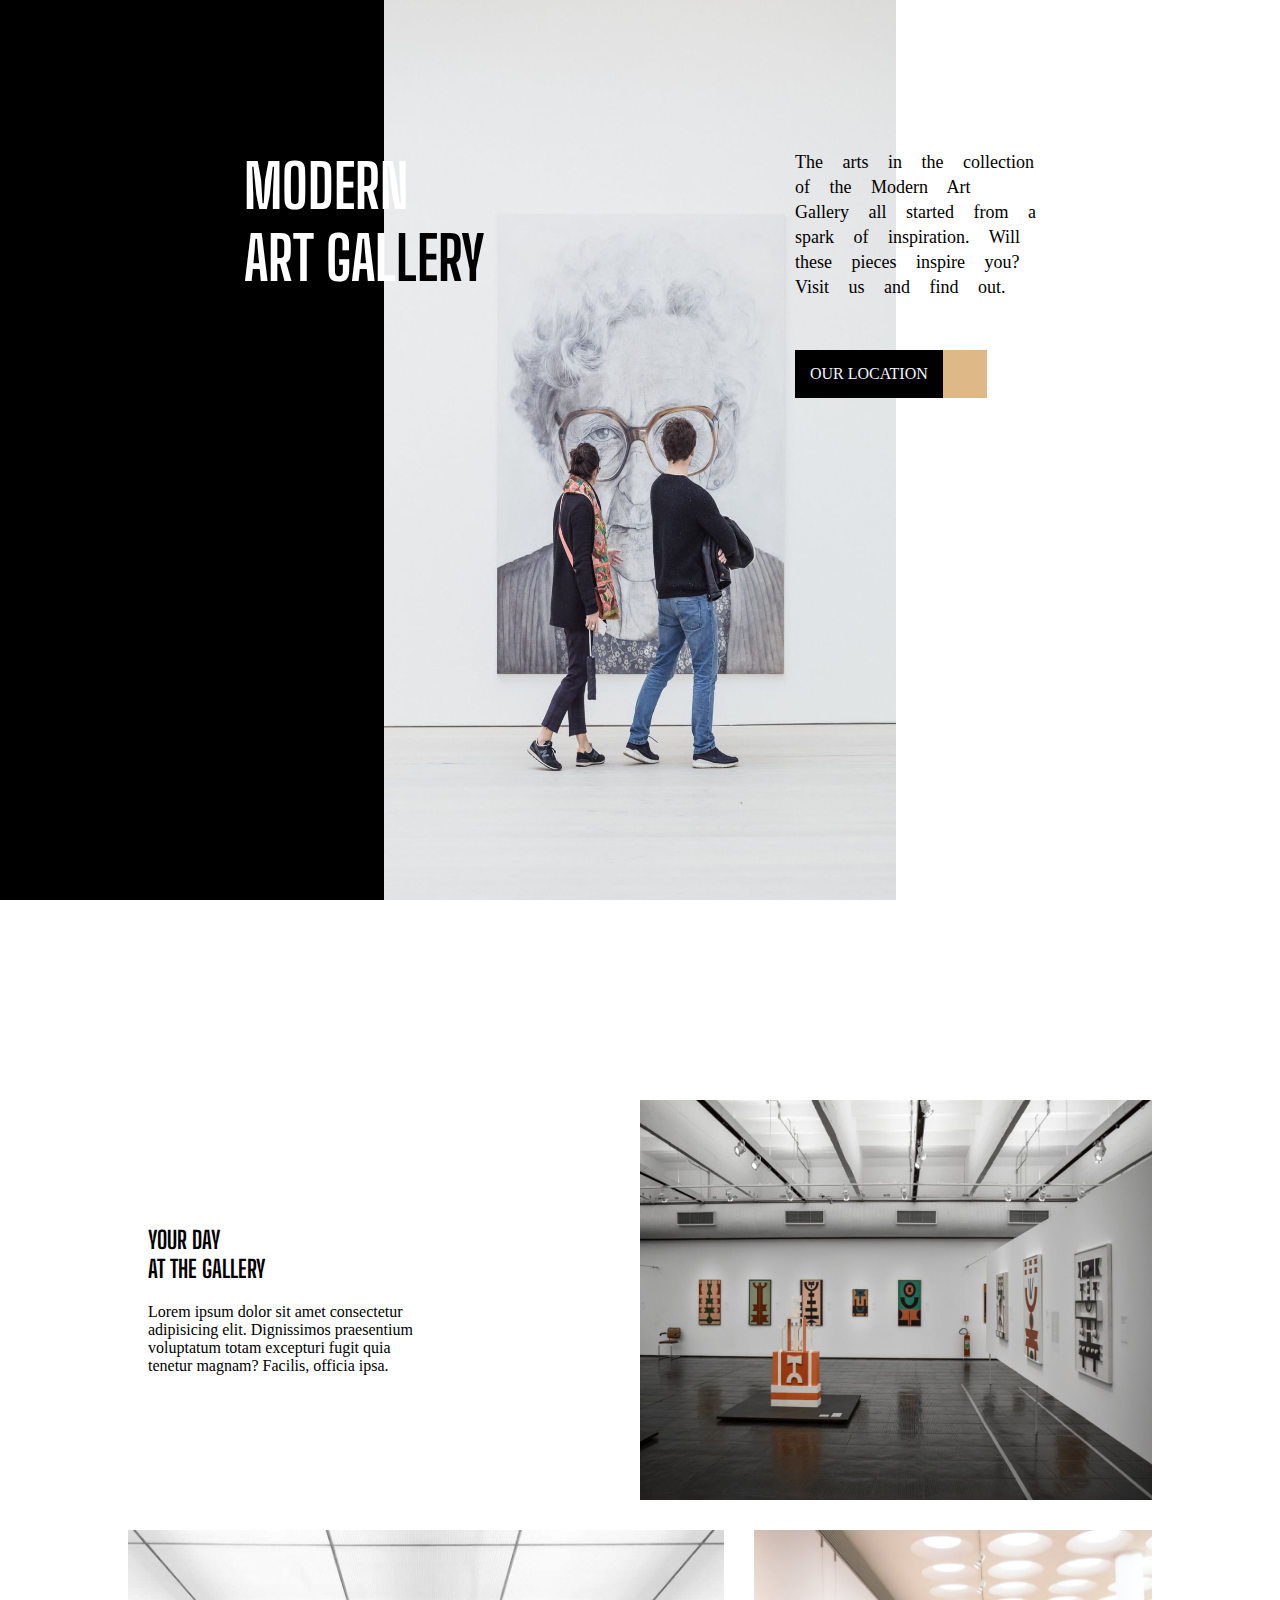
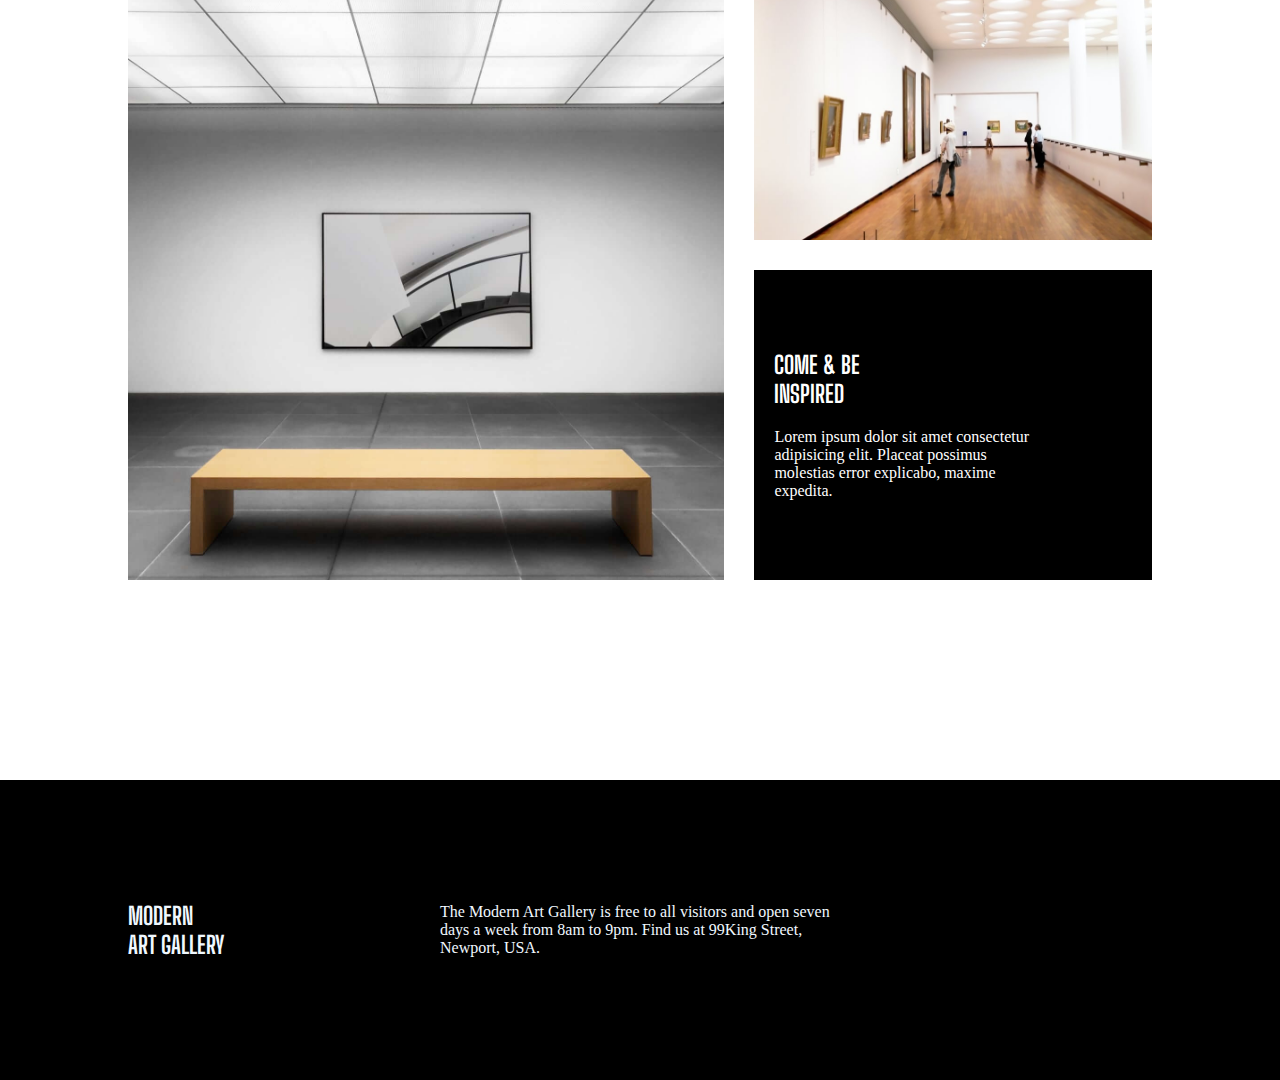
<file: Normal project/index.html>
<!DOCTYPE html>
<html lang="en">
  <head>
    <meta charset="UTF-8" />
    <meta http-equiv="X-UA-Compatible" content="IE=edge" />
    <meta name="viewport" content="width=device-width, initial-scale=1.0" />
    <meta name="Description" content="Art-Gallery-Website" />
    <link rel="stylesheet" href="./style.css" />
    <link
      rel="stylesheet"
      href="https://cdnjs.cloudflare.com/ajax/libs/font-awesome/6.3.0/css/all.min.css"
      integrity="sha512-SzlrxWUlpfuzQ+pcUCosxcglQRNAq/DZjVsC0lE40xsADsfeQoEypE+enwcOiGjk/bSuGGKHEyjSoQ1zVisanQ=="
      crossorigin="anonymous"
      referrerpolicy="no-referrer"
    />
    <link rel="preconnect" href="https://fonts.googleapis.com" />
    <link rel="preconnect" href="https://fonts.gstatic.com" crossorigin />
    <link
      href="https://fonts.googleapis.com/css2?family=Big+Shoulders+Display:wght@800;900&family=Outfit:wght@300&display=swap"
      rel="stylesheet"
    />
    <title>Art-gallery-Website</title>
  </head>
  <body>
    <!-- Top-Section -->
    <div class="top-container">
      <div class="dark-bg"></div>
      <div class="container-1">
        <div class="cell-1-1">
          <h1>MODERN <br />ART GAL<span class="clr">LERY</span></h1>
        </div>
        <div class="cell-1-2">
          <div class="cell-1-2-1">
            <p>
              The arts in the collection of the Modern Art Gallery all started
              from a spark of inspiration. Will these pieces inspire you? Visit
              us and find out.
            </p>
          </div>
          <div class="cell-1-2-2">
            <span class="btn-1">OUR LOCATION</span
            ><a href="./location.html">
              <span class="btn-2"
                ><i class="fa-solid fa-chevron-right"></i></span
            ></a>
          </div>
        </div>
      </div>
    </div>

    <!-- Mid-Section -->
    <div class="mid-container">
      <!-- Mid-Top-Section -->
      <div class="mid-top">
        <div class="mid-top-1">
          <h2>
            YOUR DAY <br />
            AT THE GALLERY
          </h2>
          <p>
            Lorem ipsum dolor sit amet consectetur adipisicing elit. Dignissimos
            praesentium voluptatum totam excepturi fugit quia tenetur magnam?
            Facilis, officia ipsa.
          </p>
        </div>
        <div class="mid-top-2">
          <img
            src="./images/room-1.jpg"
            alt="1s-img"
            width="100%"
            height="100%"
          />
        </div>
      </div>
      <!-- Mid-Bottom -->
      <div class="mid-bot">
        <div class="mid-bot-1">
          <img
            src="./images/room-2.jpg"
            alt="2-img"
            width="100%"
            height="100%"
          />
        </div>
        <div class="mid-bot-2">
          <div class="mid-bot-2-1">
            <img
              src="./images/room-3.jpg"
              alt="img-3"
              width="100%"
              height="100%"
            />
          </div>
          <div class="mid-bot-2-2">
            <h2>
              COME & BE <br />
              INSPIRED
            </h2>
            <p>
              Lorem ipsum dolor sit amet consectetur adipisicing elit. Placeat
              possimus molestias error explicabo, maxime expedita.
            </p>
          </div>
        </div>
      </div>
    </div>

    
    <!-- Footer-Section -->
    <footer class="bottom-container">
      <div class="footer-1">
        <h2>
          MODERN <br />
          ART GALLERY
        </h2>
      </div>
      <div class="footer-2">
        <p>
          The Modern Art Gallery is free to all visitors and open seven days a
          week from 8am to 9pm. Find us at 99King Street, Newport, USA.
        </p>
      </div>

      <div class="i-cons footer-3">
        <a href="https://www.facebook.com/facebook/" target="_blank">
          <span><i class="fa-brands fa-facebook"></i></span></a
        ><a href="https://www.instagram.com/instagram/?hl=en" target="_blank">
          <span><i class="fa-brands fa-instagram"></i></span></a
        ><a
          href="https://twitter.com/explore/tabs/sports_unified"
          target="_blank"
        >
          <span><i class="fa-brands fa-twitter"></i></span
        ></a>
      </div>
    </footer>
  </body>
</html>
</file>
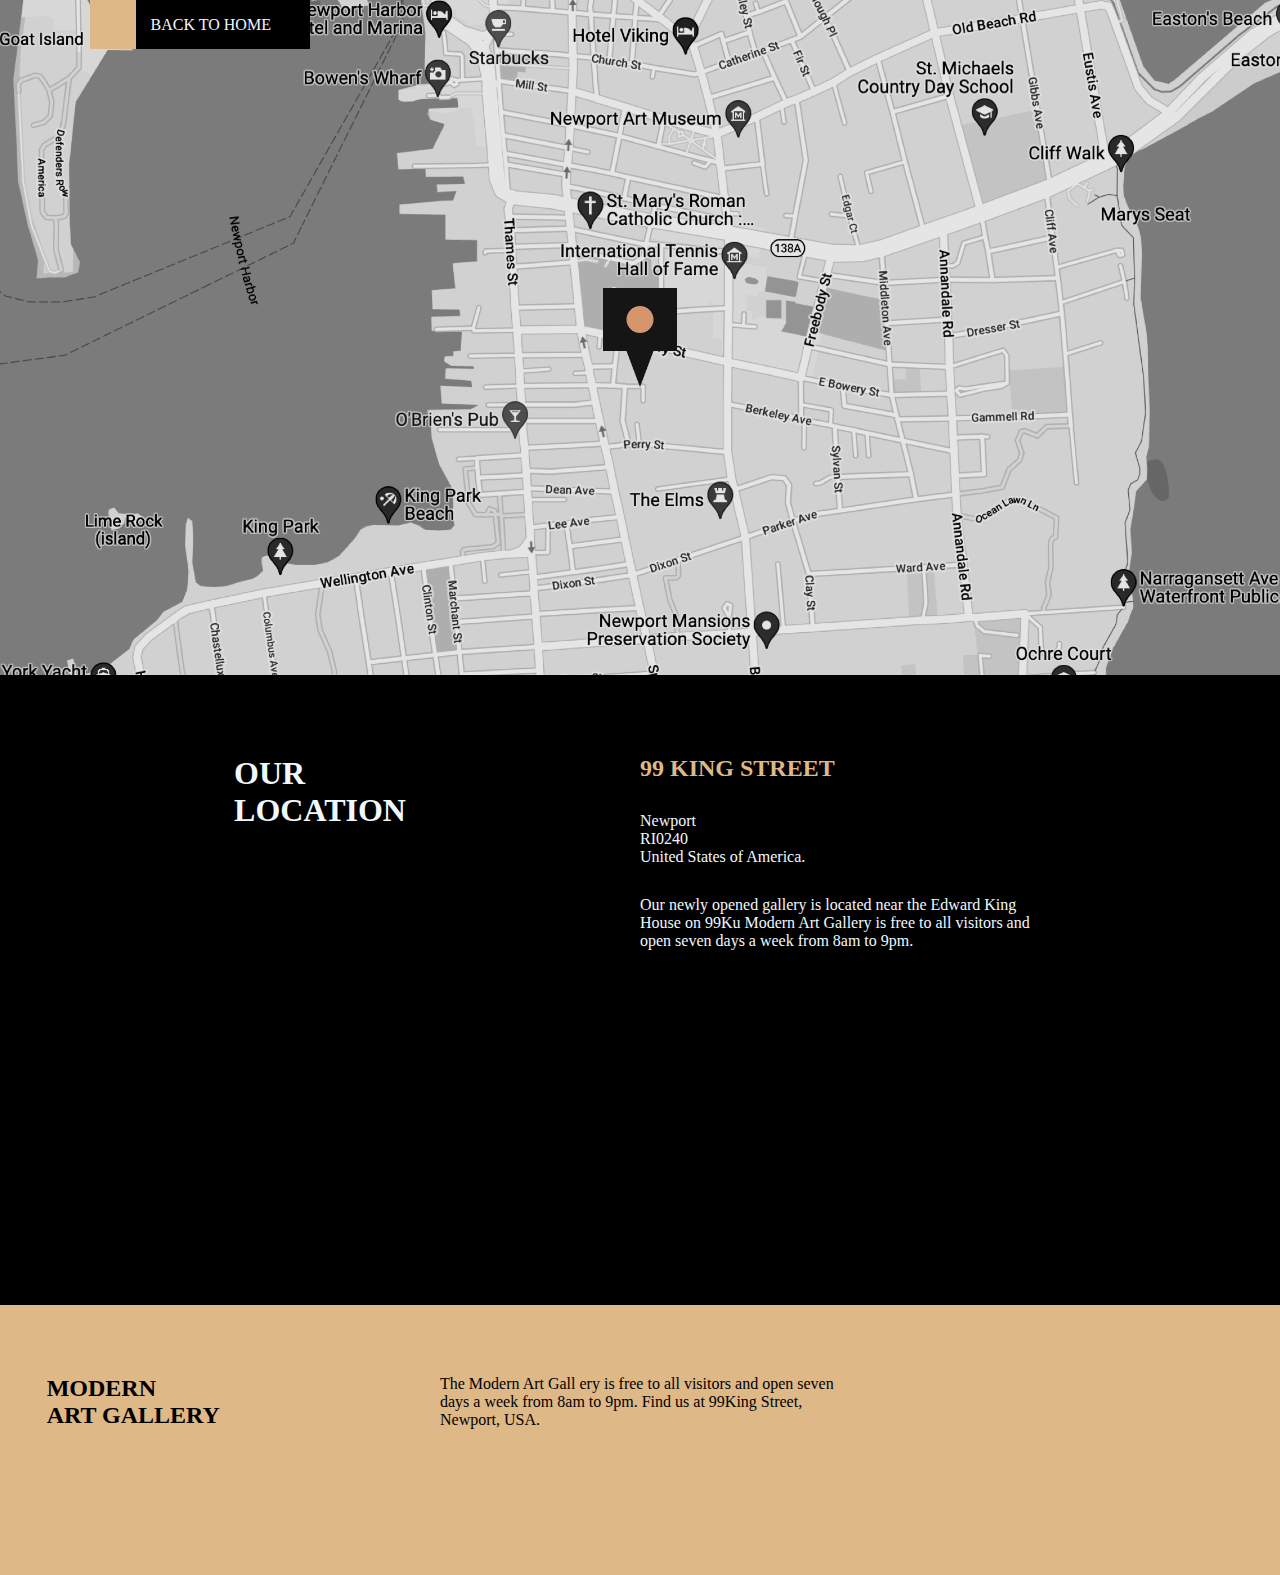
<file: Normal project/location.html>
<!DOCTYPE html>
<html lang="en">
  <head>
    <meta charset="UTF-8" />
    <meta http-equiv="X-UA-Compatible" content="IE=edge" />
    <meta name="viewport" content="width=device-width, initial-scale=1.0" />
    <meta nsme="Description" content="Our-Location" />
    <link rel="stylesheet" href="./location.css" />
    <link rel="preconnect" href="https://fonts.googleapis.com" />
    <link rel="preconnect" href="https://fonts.gstatic.com" crossorigin />
    <link
      href="https://fonts.googleapis.com/css2?family=Big+Shoulders+Display:wght@800;900&family=Outfit:wght@300&display=swap"
      rel="stylesheet"
    />
    <link
      rel="stylesheet"
      href="https://cdnjs.cloudflare.com/ajax/libs/font-awesome/6.3.0/css/all.min.css"
      integrity="sha512-SzlrxWUlpfuzQ+pcUCosxcglQRNAq/DZjVsC0lE40xsADsfeQoEypE+enwcOiGjk/bSuGGKHEyjSoQ1zVisanQ=="
      crossorigin="anonymous"
      referrerpolicy="no-referrer"
    />
    <title>Our-Location</title>
  </head>
  <body>
    <!-- Top-Section -->
    <div class="top-container">
      <div class="cell">
        <a href="./index.html">
          <span class="btn-1"><i class="fa-solid fa-angle-left"></i></span
        ></a>
        <span class="btn-2">BACK TO HOME</span>
      </div>
    </div>
    <!-- Botom-Section -->
    <div class="bottom-container">
      <div class="mid-container">
        <div class="cell-1">
          <h1>
            OUR <br />
            LOCATION
          </h1>
        </div>
        <div class="cell-2">
          <h2>99 KING STREET</h2>
          <p>
            Newport <br />
            RI0240 <br />
            United States of America.
          </p>
          <p>
            Our newly opened gallery is located near the Edward King House on
            99Ku Modern Art Gallery is free to all visitors and open seven days
            a week from 8am to 9pm.
          </p>
        </div>
      </div>

      <!-- Footer -->

      <footer>
        <div class="footer-1">
          <h2>
            MODERN <br />
            ART GALLERY
          </h2>
        </div>
        <div class="footer-2">
          <p>
            The Modern Art Gall ery is free to all visitors and open seven days
            a week from 8am to 9pm. Find us at 99King Street, Newport, USA.
          </p>
        </div>

        <div class="i-cons footer-3">
          <a href="https://www.facebook.com/facebook/" target="_blank">
            <span><i class="fa-brands fa-facebook"></i></span></a
          ><a href="https://www.instagram.com/instagram/?hl=en" target="_blank">
            <span><i class="fa-brands fa-instagram"></i></span></a
          ><a
            href="https://twitter.com/explore/tabs/sports_unified"
            target="_blank"
          >
            <span><i class="fa-brands fa-twitter"></i></span
          ></a>
        </div>
      </footer>
    </div>
  </body>
</html>
</file>
<file: Normal project/style.css>
* {
  margin: 0;
  padding: 0;
  box-sizing: border-box;
}

body {
  width: 100%;
  overflow-x: hidden;
}

body h2 {
  font-family: "Big Shoulders Display", cursive;
}
/*  Top-Section*/
.top-container {
  width: 100%;
  height: 100vh;

  background: url(./images/img-top.jpg) no-repeat center;
  background-size: 40% 100%;
}
.dark-bg {
  background-color: black;
  width: 30%;
  height: 100%;
  position: absolute;
  left: 0;
  z-index: -1;
}
.container-1 {
  width: 100vw;
  margin: 0 auto;
  padding-top: 150px;
  display: flex;

  justify-content: space-around;
  /* position: absolute;
    top: 100px; */
}
.cell-1-1,
.cell-1-2 {
  width: 355px;
}
.cell-1-1 {
  display: flex;
  justify-content: flex-end;
  color: white;
}
.clr {
  color: black;
}
.cell-1-2 {
  margin-left: 50px;
}
.cell-1-2-1 {
  padding-bottom: 50px;
}
.cell-1-1 h1 {
  font-family: "Big Shoulders Display", cursive;
  font-size: 60px;
}
.cell-1-2-1 p {
  width: 100%;
  font-size: large;
  line-height: 25px;
  word-spacing: 15px;
}
.cell-1-2-2 {
  display: flex;

  color: aliceblue;
}
.cell-1-2-2 span {
  padding: 15px;
}
.cell-1-2-2 > .btn-1 {
  background-color: black;
}

.cell-1-2-2 > a {
  text-decoration: none;
  background-color: burlywood;
  color: aliceblue;
  padding: 15px 7px;
}
.cell-1-2-2 > a:hover {
  color: black;
  transition: 1s;
}

/* Mid-Section */
/* Mid-Top-Section */
.mid-container {
  margin: 100px auto;
  padding: 100px 10%;
  display: flex;
  flex-direction: column;
  gap: 30px;
}
.mid-top {
  height: 400px;

  display: flex;
  justify-content: space-between;
}
.mid-top-1 {
  width: 40%;
  display: flex;
  flex-direction: column;
  justify-content: center;
  padding-left: 20px;
}
.mid-top-1 h2,
p {
  padding-right: 30%;
}
.mid-top-1 h2 {
  padding-bottom: 20px;
}
.mid-top-2 {
  width: 50%;
  display: flex;
  justify-content: center;
}
/* Mid-Bottom */
.mid-bot {
  display: flex;
  height: 650px;
  gap: 30px;
}
.mid-bot-1 {
  /* height: 650px; */
  width: 60%;
}
.mid-bot-2 {
  display: flex;
  flex-direction: column;
  justify-content: center;
  gap: 30px;
  width: 40%;
}
.mid-bot-2-1 {
  height: 50%;
}
.mid-bot-2-2 {
  height: 50%;
  background-color: black;
  color: white;
  display: flex;
  flex-direction: column;
  justify-content: center;
  padding-left: 20px;
}
.mid-bot-2-2 h2 {
  padding-bottom: 20px;
}
/* Footer-Section */
.bottom-container {
  display: flex;
  align-items: center;
  background-color: black;
  height: 300px;
  width: 100vw;
  color: aliceblue;
  justify-content: space-between;
  /* justify-content: space-around; */
}

.bottom-container p {
  padding: 0;
}
.bottom-container span {
  font-size: 30px;
  padding-left: 20px;
}
.footer-1 {
  padding-left: 10%                     ;
  width: 300px;
}
.footer-2 {
  width: 400px;
}
.footer-3 {
  width: 300px;
}

.bottom-container a {
  color: aliceblue;
  text-decoration: none;
}
.bottom-container a:hover {
  color: burlywood;
  transition: 2s;
}
/* media quary--Tab-Size */
@media screen and (max-width: 1000px) and (min-width: 651px) {
  .top-container {
    height: 900px;
    background-position: left;
    background-size: 60% 100%;
  }
  .dark-bg {
    height: 0px;
    width: 0;
  }
  .container-1 {
    float: right;
    width: 50%;
    display: flex;
    flex-direction: column;

    padding-right: 30px;
  }
  .container-1 h1 {
    text-align: left;
    color: black;
  }
  .cell-1-1,
  .cell-1-2 {
    width: auto;
    margin: 0;
  }
  .cell-1-1 {
    display: flex;
    justify-content: flex-start;
    padding-bottom: 50px;
  }
  .cell-1-2 p {
    padding-right: 0;
  }
}
/*  for-mobile */

@media screen and (max-width: 650px) {
  .top-container {
    height: 500px;
    background-size: cover;
  }
  .dark-bg {
    width: 0;
    bottom: 0;
  }
  .container-1 {
    padding-top: 550px;

    display: flex;
    flex-direction: column;

    width: 100%;

    padding-right: 30px;
    padding-left: 30px;
  }
  .container-1 h1 {
    text-align: left;
    color: black;
  }
  .cell-1-1,
  .cell-1-2 {
    width: auto;
    margin: 0;
  }
  .cell-1-1 {
    display: flex;
    justify-content: flex-start;
    padding-bottom: 50px;
  }
  .cell-1-2 p {
    padding-right: 0;
  }
  /* mid section */
  .mid-container {
    margin-top: 550px;
    display: grid;
    grid-template-areas:
      "a"
      "b";
    position: relative;
    top: 0;
  }
  .mid-top {
    grid-area: a;
    width: 100%;
    /* display: flex;
      flex-direction: column; */
    display: grid;
    grid-template-areas:
      "b"
      "a";
  }
  .mid-top-1 {
    width: 100%;
    grid-area: a;
  }
  .mid-top-2 {
    width: 100%;
    height: 100%;
    grid-area: b;
    padding-top: 30px;
    padding-bottom: 60px;
  }

  .mid-bot {
    padding-top: 220px;
    grid-area: b;
    display: grid;
    grid-template-columns: repeat (1 1fr);
    grid-template-areas:
      "a"
      "b"
      "c";
    gap: 30px;
  }
  .mid-bot-1 {
    width: 100%;
    height: 100%;

    grid-area: a;
  }
  .mid-bot-2 {
    width: 100%;
    height: 100%;
    grid-area: b;
  }
  .mid-bot-3 {
    width: 100%;
    height: 100%;
    grid-area: c;
  }
  footer {
    padding-left: 30px;
    margin-top: 100%;
    display: flex;
    flex-wrap: wrap;
  }
}
</file>
<file: Normal project/location.css>
* {
    margin: 0;
    padding: 0;
    box-sizing: border-box;
  }

  body{
    width:100%;
    overflow-x:hidden;
}

  .top-container {
    width: 100vw;
    height: 75vh;
    background: url(./images/bg-img.jpg) no-repeat center;
    background-size: cover;
  }
  .top-container .cell {
    width: 220px;
    height: auto;
    background-color: black;
    color: aliceblue;
    padding: 14px 0;
    margin-left: 7%;
  }
  .cell span {
    padding: 15px;
  }
  .cell a {
    font-size: large;
    padding: 15px 8px;
    text-decoration: none;
    color: aliceblue;
    background-color: burlywood;
  }
  .cell a:hover {
    color: black;
    transition: 2s;
  }
  
  /* Bottom Container */
  .bottom-container {
    width: 100vw;
    height: 100vh;
  }
  .mid-container {
    background-color: black;
    color: aliceblue;
    height: 70%;
    width: 100%;
    display: flex;
    padding-top: 80px;
  }
  .cell-1 {
    display: flex;
    justify-content: center;
    width: 50%;
  }
  .cell-2 {
    width: 50%;
    display: flex;
    flex-direction: column;
  }
  .cell-2 h2 {
    color: burlywood;
    /* padding-bottom: 30px; */
  }
  .cell-2 p {
    padding-top: 30px;
    width: 65%;
  }
  /* footer */
  footer {
    height: 30%;
    background-color: burlywood;
    display: flex;
    justify-content: space-around;
    padding-top: 70px;
  }
  
  .footer-1 {
    width: 300px;
  }
  .footer-2 {
    width: 400px;
  }
  .footer-3 {
    width: 300px;
  }
  .i-cons span {
    font-size: 30px;
    padding-left: 20px;
  }
  .i-cons a {
    color: black;
    text-decoration: none;
  }
  .i-cons a:hover {
    color: brown;
    transition: all 2s;
  }
  
  /* Media-quary */
  /* Tab-view */
  @media screen and (max-width: 1000px) and (min-width: 651px) {
    footer {
      display: flex;
      flex-wrap: wrap;
      justify-content: flex-start;
      height: auto;
      padding-left: 30px;
    }
    .footer-2 {
      order: 1;
      padding: 30px 0;
    }
    .footer-3 {
      display: flex;
      padding-left: 300px;
      width: 300px;
    }
  }
  @media screen and (max-width: 650px) {
    .bottom-container .mid-container {
      display: flex;
      flex-direction: column;
      align-items: center;
      padding-bottom: 30px;
    }
    .bottom-container {
      height: auto;
    }
    .cell-1 {
      padding-bottom: 35px;
      display: flex;
      justify-content: flex-start;
    }
  
    footer {
      display: flex;
      flex-wrap: wrap;
      justify-content: flex-start;
      height: auto;
      padding-left: 30px;
    }
    .footer-2 {
      padding: 30px 30px 30px 0;
    }
    .footer-3 {
      display: flex;
    }
  }
</file>
